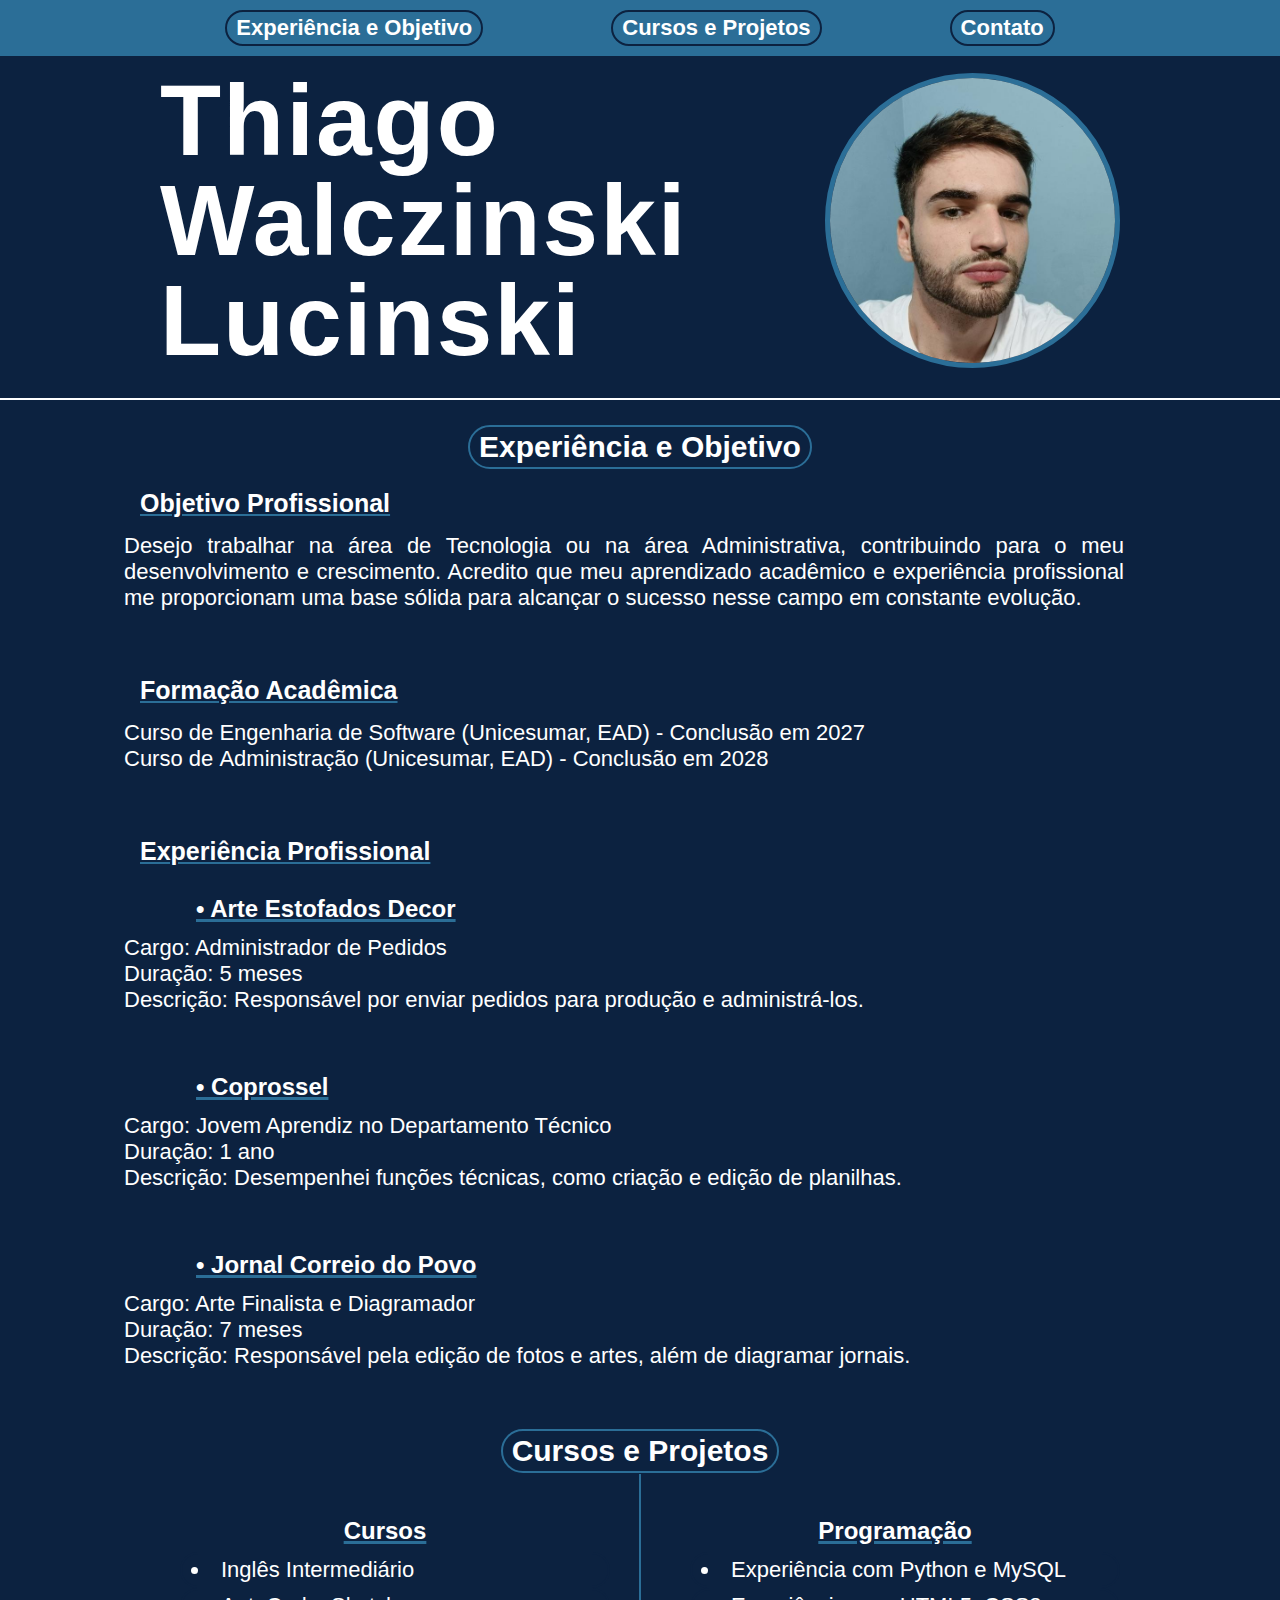
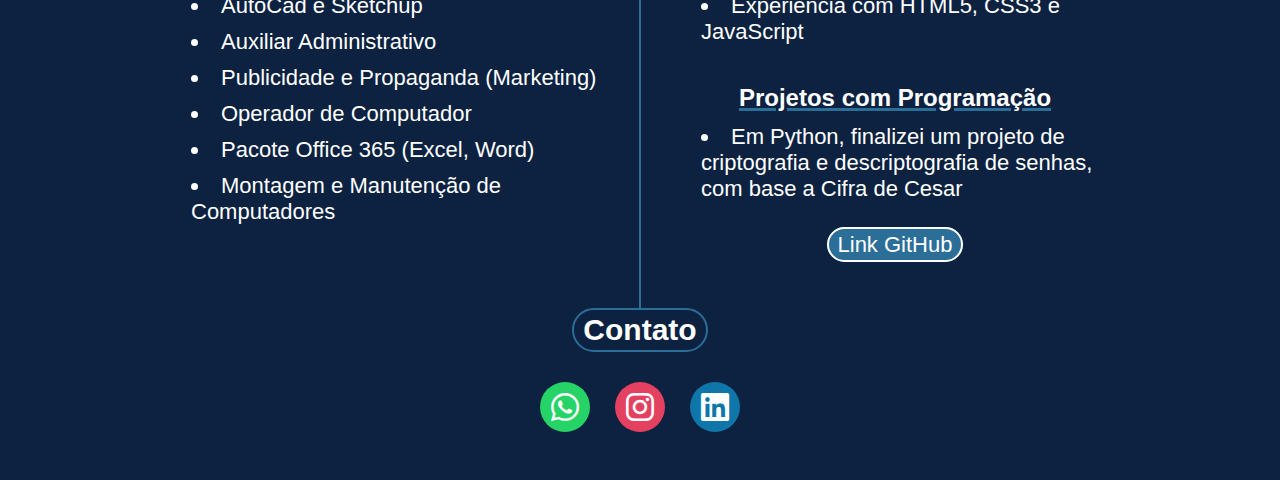
<file: index.html>
<!DOCTYPE html>
<html lang="pt-br">
<head>
    <meta charset="UTF-8">
    <meta name="viewport" content="width=device-width, initial-scale=1.0">
    <title>Portfolio Thiago</title>
    <link rel="stylesheet" href="style.css">
    <link rel="stylesheet" href="https://cdnjs.cloudflare.com/ajax/libs/font-awesome/6.0.0-beta3/css/all.min.css">
</head>
<body>
    <nav>
        <ul class="botao">
            <li><a href="#objetivo">Experiência e Objetivo</a></li>
            <li><a href="#cursos_projetos">Cursos e Projetos</a></li>
            <li><a href="#contato">Contato</a></li>
        </ul>
    </nav>
    <header>
        <div id="nome">
            <h1>Thiago Walczinski Lucinski</h1>
        </div>
        <img src="foto_thiago.png" alt="Thiago Walczinski Lucinski" class="foto">
    </header>

    <hr class="linha">

    <main>
        <section id="objetivo">
            <div class="center">
                <h3>Experiência e Objetivo</h3>
            </div>
            <div class="container">
                <h4><b>Objetivo Profissional</b></h4>
            </div>
            <p>
                Desejo trabalhar na área de Tecnologia ou na área Administrativa, contribuindo para o meu desenvolvimento e crescimento. Acredito que meu aprendizado acadêmico e experiência profissional me proporcionam uma base sólida para alcançar o sucesso nesse campo em constante evolução.
            </p>
            <div class="container">
                <h4><b>Formação Acadêmica</b></h4>
            </div>
            <p>
                Curso de <b>Engenharia de Software</b> (Unicesumar, EAD) - Conclusão em 2027<br>
                Curso de <b>Administração</b> (Unicesumar, EAD) - Conclusão em 2028
            </p>
            <div class="container">
                <h4>Experiência Profissional</h4>
            </div>
            <h5>• Arte Estofados Decor</h5>
            <p class="topicos">
                <b>Cargo:</b> Administrador de Pedidos<br>
                <b>Duração:</b> 5 meses<br>
                <b>Descrição:</b> Responsável por enviar pedidos para produção e administrá-los.
            </p>
            <h5>• Coprossel</h5>
            <p class="topicos">
                <b>Cargo:</b> Jovem Aprendiz no Departamento Técnico<br>
                <b>Duração:</b> 1 ano<br>
                <b>Descrição:</b> Desempenhei funções técnicas, como criação e edição de planilhas.
            </p>
            <h5>• Jornal Correio do Povo</h5>
            <p class="topicos">
                <b>Cargo:</b> Arte Finalista e Diagramador<br>
                <b>Duração:</b> 7 meses<br>
                <b>Descrição:</b> Responsável pela edição de fotos e artes, além de diagramar jornais.
            </p>
        </section>

        <section id="cursos_projetos">
            <div class="center">
                <h3>Cursos e Projetos</h3>
            </div>
            
            <hr class="divisao">
            
            <div class="container">
                <div class="twobox">
                    <h6><b>Cursos</b></h6>
                    <ul class="cursos">
                        <li>Inglês Intermediário</li>
                        <li>AutoCad e Sketchup</li>
                        <li>Auxiliar Administrativo</li>
                        <li>Publicidade e Propaganda (Marketing)</li>
                        <li>Operador de Computador</li>
                        <li>Pacote Office 365 (Excel, Word)</li>
                        <li>Montagem e Manutenção de Computadores</li>
                    </ul>
                </div>
                <div class="twobox">
                    <h6><b>Programação</b></h6>
                    <ul class="programacao">
                        <li>Experiência com Python e MySQL</li>
                        <li>Experiência com HTML5, CSS3 e JavaScript</li>
                    </ul>
                    <h6>Projetos com Programação</h6>
                    <ul class="programacao">
                        <li>Em Python, finalizei um projeto de criptografia e descriptografia de senhas, com base a Cifra de Cesar</li>
                    </ul>
                    
                    <div class="github">
                        <a href="https://github.com/twledo/python" class="python">Link GitHub</a>
                    </div>

                </div>
            </div>

        </section>
        
        <section id="contato">
            <div class="center">
                <h3>Contato</h3>
            </div>
            
            <div class="botoes-link">
                <a href="http://wa.me/5542998041388" class="whatsapp">
                    <i class="fab fa-whatsapp"></i>
                </a>
                
                <a href="https://www.instagram.com/thiagowalczinski/" class="instagram">
                    <i class="fab fa-instagram"></i>
                </a>
                
                <a href="https://www.linkedin.com/in/thiago-walczinski-lucinski-a7606228b/" class="linkedin">
                    <i class="fab fa-linkedin"></i>
                </a>
            </div>
        </section>
    </main>
</body>
</html>
</file>
<file: style.css>
@keyframes text-shadow-pop-left {
    0% {
        text-shadow: 0 0 var(--primary-color), 0 0 var(--primary-color), 0 0 var(--primary-color), 0 0 var(--primary-color), 0 0 var(--primary-color), 0 0 var(--primary-color), 0 0 var(--primary-color), 0 0 var(--primary-color);
        transform: translateX(0);
    }
    100% {
        text-shadow: -1px 0 var(--primary-color), -2px 0 var(--primary-color), -3px 0 var(--primary-color), -4px 0 var(--primary-color), -5px 0 var(--primary-color);
        transform: translateX(8px);
    }
}

@keyframes slide-in-fwd-center {
    0% {
        transform: translateZ(-1400px);
        opacity: 0;
    }
    100% {
        transform: translateZ(0);
        opacity: 1;
    }
}

:root {
    --background-color: rgb(12, 34, 64);
    --primary-color: rgb(43, 110, 151);
    --w: rgb(255, 255, 255);
}

@media (min-width: 1024px) {
    html {
        scroll-behavior: smooth;
        overflow-x: hidden 
    }

    body {
        background-color: var(--background-color);
        font-family: 'Gill Sans', 'Gill Sans MT', Calibri, 'Trebuchet MS', sans-serif;
        margin-bottom: 50px;
        margin: 0 auto;
        max-width: 1200px;
        overflow-x: hidden 
    }

    header {
        display: flex;
        justify-content: space-between;
        align-items: center;
        height: 300px;
        margin: 70px 0 auto;
        margin-bottom: 20px;
    }

    #nome {
        animation: text-shadow-pop-left 2.5s both;
        margin-left: 10%;
        line-height: 100px;
        color: var(--w);
        letter-spacing: 2px;
        z-index: -1;
    }

    p, ul {
        color: var(--w);
        margin: 0;
    }

    a {
        text-decoration: none;
        color: white;
        font-size: 22px;
    }

    h1 {
        font-size: 100px;
    }

    .foto {
        border-radius: 50%;
        width: 285px;
        height: 285px;
        margin-right: 10%;
        border: 5px solid var(--primary-color);
        animation: slide-in-fwd-center 2.5s cubic-bezier(0.250, 0.460, 0.450, 0.940) both;
        z-index: -1;
    }

    .linha {
        border: 1px solid var(--w);
        width: 200%;
        position: absolute;
        left: 50%;
        transform: translateX(-50%);
        z-index: -1;
    }

    .botao {
        position: fixed;
        top: 0;
        left: 0;
        display: flex;
        justify-content: center;
        gap: 10%;
        margin: 0;
        margin-bottom: 0;
        background-color: var(--primary-color);
        width: 100%;
        list-style: none;
        font-weight: bold;
        padding: 10px 0px;
    }

    li {
        border: 2px solid var(--background-color);
        border-radius: 20px;
        transition: background-color 1s;
        padding: 3px 9px;
    }

    .botao li:hover {
        background-color: var(--background-color);
        cursor: pointer;
    }

    section {
        min-height: auto;
        color: var(--primary-color);
        margin: 55px 0 0 0;
        scroll-margin-top: 75px;
    }

    .center {
        display: flex;
        justify-content: center;
        animation: slide-in-fwd-center 2.5s cubic-bezier(0.250, 0.460, 0.450, 0.940) both;
        position: relative;
        z-index: -1;
    }

    h3 {
        color: var(--w);
        font-size: 30px;
        font-weight: bold;
        border: 2px solid var(--primary-color);
        border-radius: 25px;
        padding: 3px 9px;
        margin-top: 0;
        margin-bottom: 15px;
    }

    .container {
        display: flex;
        justify-content: center;
    }

    h4 {
        color: var(--w);
        font-size: 25px;
        text-decoration: underline var(--primary-color);
        margin: 5px 0 5px 0;
    }

    p {
        font-size: 22px;
        max-width: 1000px;
        text-align: justify;
        margin: 10px 7% 5% 7%;
        font-weight: lighter;
    }

    h5 {
        color: var(--w);
        font-size: 24px;
        margin-left: 13%;
        margin-top: 2%;
        margin-bottom: 1%;
        text-decoration: underline solid var(--primary-color) 3px;
    }
    
    .botoes-link {
        display: flex;
        width: 200px;
        margin: 0 auto;        
        justify-content: space-between;
        margin-top: 1.3%;
        margin-bottom: 4%;

    }

    .whatsapp {
        display: inline-block;
        width: 50px;
        height: 50px;
        background-color: #25D366;
        border-radius: 50%;
        text-align: center;
        font-size: 32px;
        transition: 0.5s;
    }

    .whatsapp:hover {
        background-color: #10ac49;
    }


    .instagram {
        display: inline-block;
        width: 50px;
        height: 50px;
        background-color: #E4405F;
        border-radius: 50%;
        text-align: center;
        font-size: 32px;
        transition: 0.5s;
    }

    .instagram:hover {
        background-color: #c02746;
    }

    .linkedin {
        display: inline-block;
        width: 50px;
        height: 50px;
        background-color: #0e76a8;
        border-radius: 50%;
        text-align: center;
        font-size: 32px;
        transition: 0.5s;
    }

    .linkedin:hover {
        background-color: #0b648d;
    }

    i {
        margin-top: 18%;
    }

    .global {
        list-style: inside;
        font-size: 22px;
        max-width: 1000px;
        text-align: justify;
        margin: 10px 7% 5% 7%;
        font-weight: lighter;
    }

    #cursos_projetos {
        position: relative;
    }
    
    .center {
        text-align: center;
    }
    
    .container {
        display: flex;
        justify-content: space-between;
        gap: 20px;
        max-width: 1000px;
        margin: 0 auto;
    }

    .twobox {
        display: flex;
        flex-direction: column; /* Para empilhar os elementos verticalmente */
        align-items: center; /* Para centralizar verticalmente */
        flex: 1;
        padding: 20px;
    }

    .programacao {
        list-style: inside;
        font-size: 22px;
        max-width: 1000px;
        font-weight: lighter;
        padding-left: 10px;
        margin-left: 10px;
        margin-bottom: 25px;
    }

    .divisao {
        border: 1px solid var(--primary-color);
        height: 96.5%;
        position: absolute;
        left: 50%;
        transform: translateX(-50%);
        top: 0;
        bottom: 0;
        margin-top: 45px;
        animation: slide-in-fwd-center 2.5s cubic-bezier(0.250, 0.460, 0.450, 0.940) both;
    }

    .cursos { 
        list-style: inside;
        font-size: 22px;
        max-width: 1000px;
        font-weight: lighter;
        padding-left: 10px;
        margin-left: 10px;
    }
    
    #contato {
        margin-top: 30px;
    }

    .python {
        background-color: var(--primary-color);
        padding: 3px 9px;
        border-radius: 25px;
        border: 2px solid var(--w);
        transition: 0.8s;
    }

    .python:hover {
        background-color: rgb(22, 76, 110);
    }

    h6 {
        color: var(--w);
        font-size: 24px;    
        margin-top: 2%;
        margin-bottom: 1.5%;
        text-decoration: underline solid var(--primary-color) 3px;
    }
}

@media (max-width: 430px) { 
    html {
        scroll-behavior: smooth;
        max-width: 100%;
        overflow-x: hidden;
    }

    body {
        background-color : var(--background-color);
        font-family: 'Gill Sans', 'Gill Sans MT', Calibri, 'Trebuchet MS', sans-serif;
        margin: 0;
        margin-bottom: 50px;
        max-width: 100%;
        overflow-x: hidden;
    }

    header {
        margin: 0 auto;
        height: 200px;
    }

    #nome {
        animation: text-shadow-pop-left 2.5s both;
        line-height: 65px;
        color: var(--w);
        letter-spacing: 2px;
        z-index: -1;
        margin: 0 auto;
    }

    p, ul {
        color: var(--w);
        margin: 0 auto;
        padding: 0 auto;
    }

    a {
        text-decoration: none;
        color: white;
        font-size: 22px;
    }

    h1 {
        font-size: 70px;
        text-align: center;
        margin-top: 3%;
    }

    .foto {
        border-radius: 50%;
        width: 285px;
        height: 285px;
        margin-right: 10%;
        border: 5px solid var(--primary-color);
        animation: slide-in-fwd-center 2.5s cubic-bezier(0.250, 0.460, 0.450, 0.940) both;
        z-index: -1;
        visibility: hidden;
    }

    .linha {
        border: 1px solid var(--w);
        width: 100%;
        position: absolute;
        left: 50%;
        transform: translateX(-50%);
        z-index: -1;
        visibility: hidden;
    }

    .botao {
        top: 0;
        left: 0;
        display: block;
        margin: 0;
        margin-bottom: 0;
        background-color: var(--primary-color);
        max-width: 100%;
        list-style: inside;
        font-weight: bold;
        padding: 10px 0px;
    }

    li {
        border: 2px solid var(--background-color);
        border-radius: 20px;
        transition: background-color 1s;
        padding: 3px 9px;
        display: inline-flex;
        max-width: auto;
    }

    .botao li:hover {
        background-color: var(--background-color);
        cursor: pointer;
    }

    section {
        min-height: auto;
        color: var(--primary-color);
        margin: 20px 0 0 0;
        scroll-margin-top: 75px;
    }

    .center {
        display: flex;
        justify-content: center;
        animation: slide-in-fwd-center 2.5s cubic-bezier(0.250, 0.460, 0.450, 0.940) both;
        position: relative;
        z-index: -1;
    }

    h3 {
        color: var(--w);
        font-size: 30px;
        font-weight: bold;
        border: 2px solid var(--primary-color);
        border-radius: 25px;
        padding: 3px 9px;
        margin-top: 0;
        margin-bottom: 0px;
    }

    .container {
        justify-content: center;
        align-items: center;
        text-align: center;
        min-width: 100%;
    }
    
    h4 {
        color: var(--w);
        font-size: 32px;
        text-decoration: underline var(--primary-color);
        margin: 2% 0;
        min-width: 100%;
    }

    p {
        font-size: 22px;
        max-width: 396px;
        text-align: center;
        margin: 10px 7% 5% 7%;
        font-weight: lighter;
    }

    h5 {
        color: var(--w);
        font-size: 24px;
        margin: 1% 7% 0% 7%;
        text-decoration: underline solid var(--primary-color) 3px;
    }
    
    .botoes-link {
        display: flex;
        width: 200px;
        margin: 0 auto;        
        justify-content: space-between;
        margin-top: 3%;
        margin-bottom: 6%;
    }

    .whatsapp {
        display: inline-block;
        width: 50px;
        height: 50px;
        background-color: #25D366;
        border-radius: 50%;
        text-align: center;
        font-size: 32px;
        transition: 0.5s;
    }

    .whatsapp:hover {
        background-color: #10ac49;
    }


    .instagram {
        display: inline-block;
        width: 50px;
        height: 50px;
        background-color: #E4405F;
        border-radius: 50%;
        text-align: center;
        font-size: 32px;
        transition: 0.5s;
    }

    .instagram:hover {
        background-color: #c02746;
    }

    .linkedin {
        display: inline-block;
        width: 50px;
        height: 50px;
        background-color: #0e76a8;
        border-radius: 50%;
        text-align: center;
        font-size: 32px;
        transition: 0.5s;
    }

    .linkedin:hover {
        background-color: #0b648d;
    }

    i {
        margin-top: 18%;
    }

    #cursos_projetos {
        position: relative;
    }
    
    .center {
        text-align: center;
    }
    
    .container {
        display: inline-block;
        max-width: 410px;
    }

    .programacao {
        list-style: inside;
        font-size: 22px;
        max-width: 430px;
        font-weight: lighter;
        padding-left: 0px;
        margin-left: 0px;
        margin-bottom: 25px;
    }

    .divisao {
        border: 1px solid var(--primary-color);
        height: 96.5%;
        position: absolute;
        left: 50%;
        transform: translateX(-50%);
        top: 0;
        bottom: 0;
        margin-top: 45px;
        animation: slide-in-fwd-center 2.5s cubic-bezier(0.250, 0.460, 0.450, 0.940) both;
        visibility: hidden;
    }

    .cursos { 
        list-style: inside;
        font-size: 22px;
        max-width: 400px;
        font-weight: lighter;   
        text-align: center;
    }
    
    #contato {
        margin-top: 30px;
    }

    .python {
        background-color: var(--primary-color);
        padding: 3px 9px;
        border-radius: 25px;
        border: 2px solid var(--w);
        transition: 0.8s;
    }

    .python:hover {
        background-color: rgb(22, 76, 110);
    }

    h6 {
        color: var(--w);
        font-size: 24px;    
        margin-top: 5%;
        margin-bottom: 1%;
        text-decoration: underline solid var(--primary-color) 3px;
        text-align: center;
        max-width: 430px;
    }

    ul.cursos {
        margin-left: 0%;
        padding-left: 0;
        min-width: 400px;
        justify-content: center;
    }

    .twobox {
        min-width: 430px;
    }

    .topicos {
        font-size: 22px;
        max-width: 396px;
        text-align: left;
        margin: 10px 7% 5% 7%;
        font-weight: lighter;
    }

    ul.programacao {
        margin-bottom: 1%;
    }

    nav {
        display: none;
    }

    .github {
        margin-top: 15px;
    }
}
</file>
